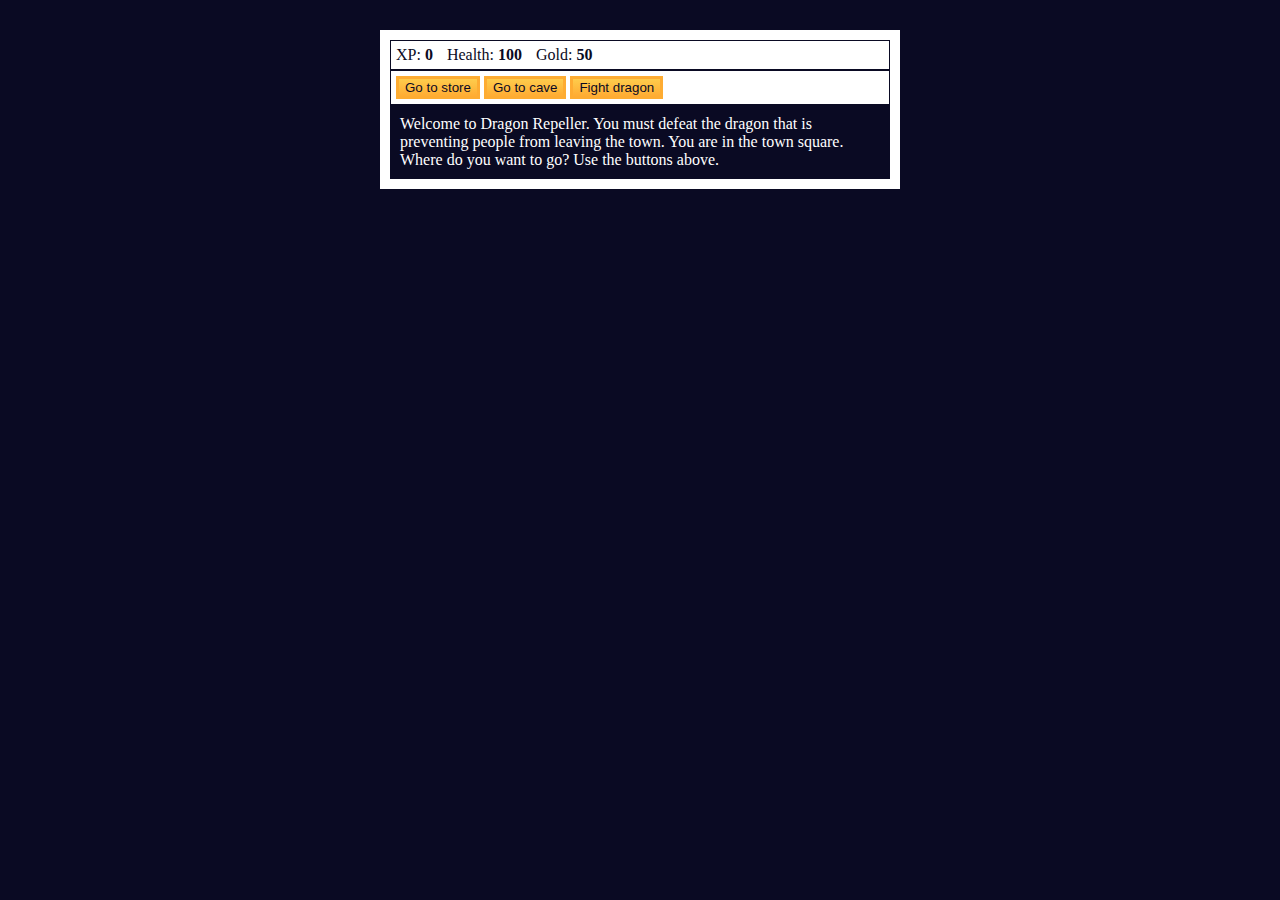
<file: javascript algorithms and data structures/1.3 Learn Javascript by Building a Role Playing Game/index.html>
<!DOCTYPE html>
<html lang="en">
  <head>
    <meta charset="utf-8" />
    <link rel="stylesheet" href="./styles.css" />
    <title>RPG - Dragon Repeller</title>
  </head>
  <body>
    <div id="game">
      <div id="stats">
        <span class="stat"
          >XP: <strong><span id="xpText">0</span></strong></span
        >
        <span class="stat"
          >Health: <strong><span id="healthText">100</span></strong></span
        >
        <span class="stat"
          >Gold: <strong><span id="goldText">50</span></strong></span
        >
      </div>
      <div id="controls">
        <button id="button1">Go to store</button>
        <button id="button2">Go to cave</button>
        <button id="button3">Fight dragon</button>
      </div>
      <div id="monsterStats">
        <span class="stat"
          >Monster Name: <strong><span id="monsterName"></span></strong
        ></span>
        <span class="stat"
          >Health: <strong><span id="monsterHealth"></span></strong
        ></span>
      </div>
      <div id="text">
        Welcome to Dragon Repeller. You must defeat the dragon that is
        preventing people from leaving the town. You are in the town square.
        Where do you want to go? Use the buttons above.
      </div>
    </div>
    <script src="./script.js"></script>
  </body>
</html>
</file>
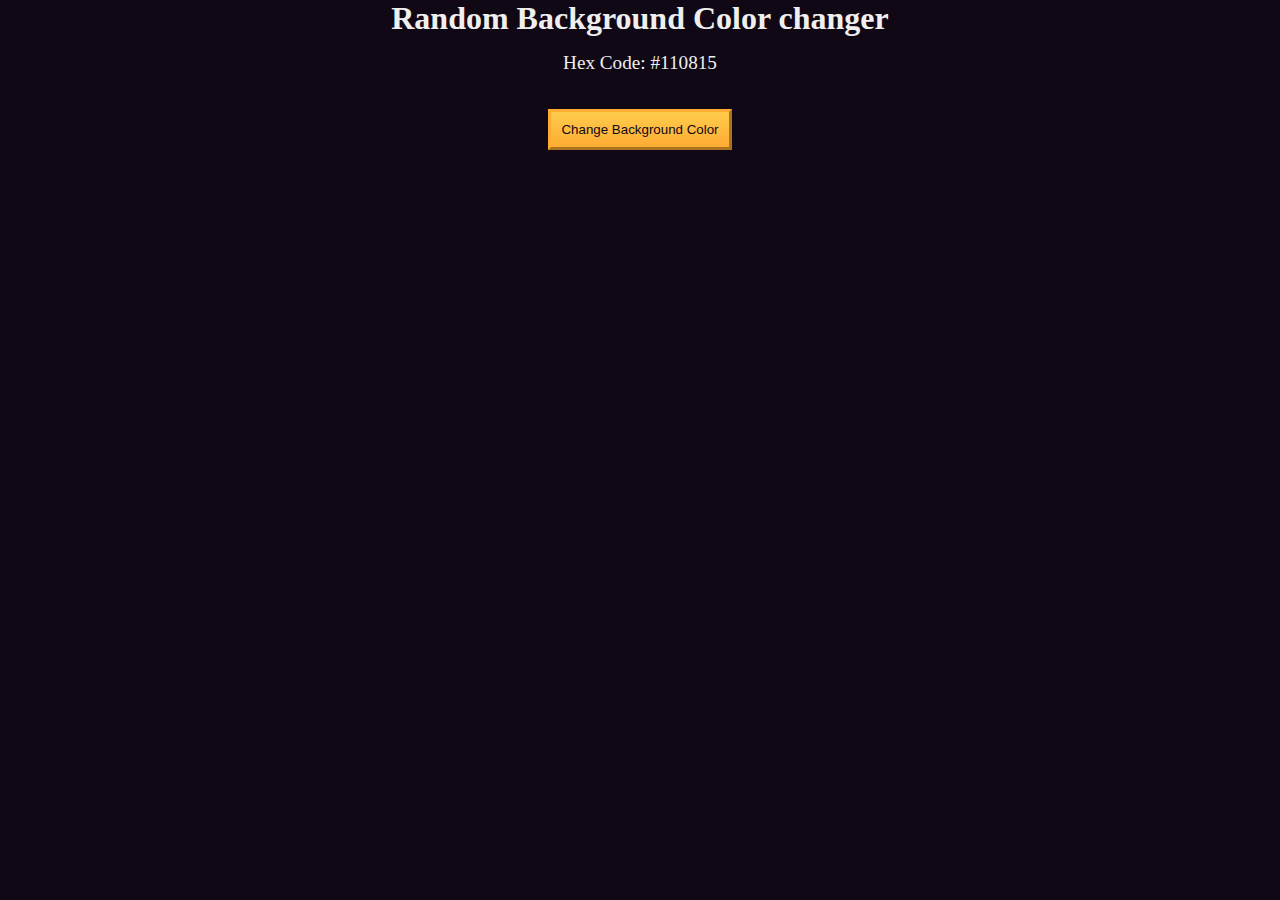
<file: javascript algorithms and data structures/1.4 Learn Basic Debugging by Building a Random Background Color Changer/index.html>
<!DOCTYPE html>
<html lang="en">
  <head>
    <meta charset="UTF-8" />
    <meta name="viewport" content="width=device-width, initial-scale=1.0" />
    <title>Build a random background color changer</title>
    <link rel="stylesheet" href="./styles.css" />
  </head>
  <body>
    <h1>Random Background Color changer</h1>

    <main>
      <section class="bg-information-container">
        <p>Hex Code: <span id="bg-hex-code">#110815</span></p>
      </section>

      <button class="btn" id="btn">Change Background Color</button>
    </main>
    <script src="./script.js"></script>
  </body>
</html>
</file>
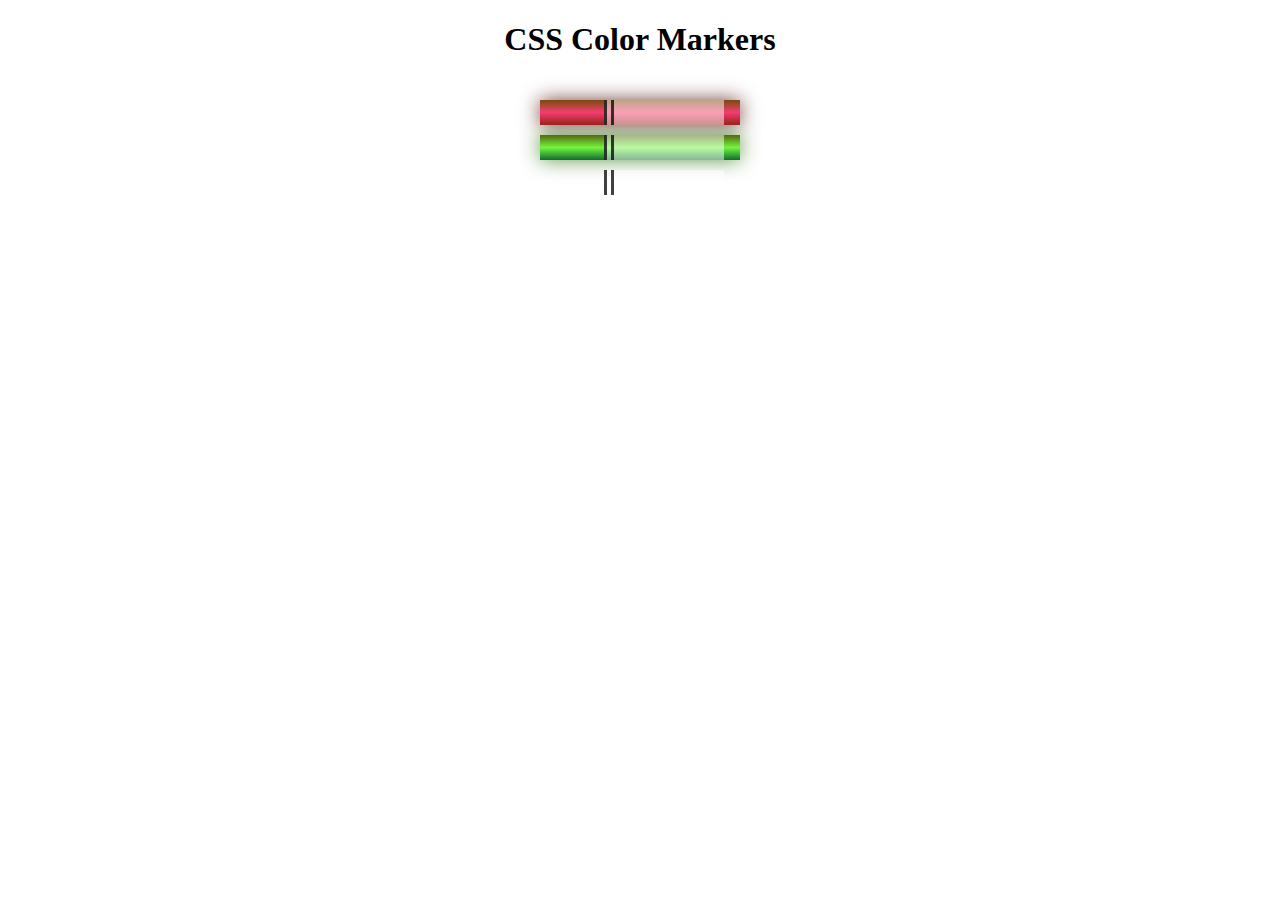
<file: responsive web design/1.3. Learn CSS Colors by Building a Set of Colored Markers/index.html>
<!DOCTYPE html>
<html lang="en">
  <head>
    <meta charset="utf-8">
    <meta name="viewport" content="width=device-width, initial-scale=1.0">
    <title>Colored Markers</title>
    <link rel="stylesheet" href="styles.css">
  </head>
  <body>
    <h1>CSS Color Markers</h1>
    <div class="container">
      <div class="marker red">
        <div class="cap"></div>
        <div class="sleeve"></div>
      </div>
      <div class="marker green">
        <div class="cap"></div>
        <div class="sleeve"></div>
      </div>
      <div class="marker blue">
        <div class="cap"></div>
        <div class="sleeve"></div>
      </div>
    </div>
  </body>
</html>
</file>
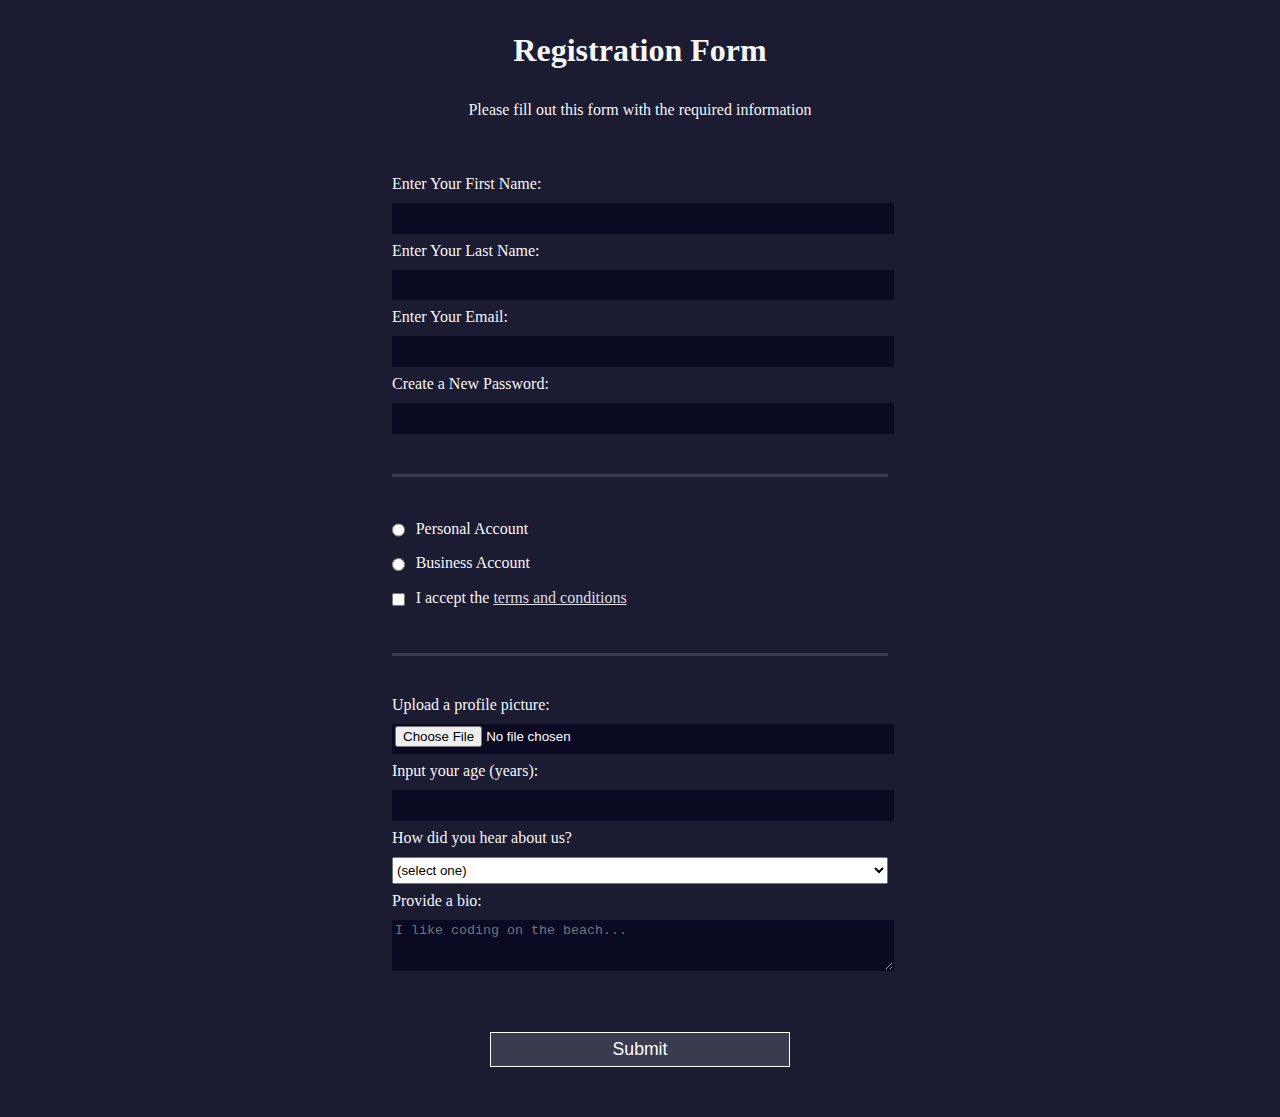
<file: responsive web design/1.4. Learn HTML Forms by Building a Registration Form/index.html>
<!DOCTYPE html>
<html lang="en">
  <head>
    <meta charset="UTF-8">
    <title>Registration Form</title>
    <link rel="stylesheet" href="styles.css" />
  </head>
  <body>
    <h1>Registration Form</h1>
    <p>Please fill out this form with the required information</p>
    <form method="post" action='https://register-demo.freecodecamp.org'>
      <fieldset>
        <label for="first-name">Enter Your First Name: <input id="first-name" name="first-name" type="text" required /></label>
        <label for="last-name">Enter Your Last Name: <input id="last-name" name="last-name" type="text" required /></label>
        <label for="email">Enter Your Email: <input id="email" name="email" type="email" required /></label>
        <label for="new-password">Create a New Password: <input id="new-password" name="new-password" type="password" pattern="[a-z0-5]{8,}" required /></label>
      </fieldset>
      <fieldset>
        <label for="personal-account"><input id="personal-account" type="radio" name="account-type" class="inline" /> Personal Account</label>
        <label for="business-account"><input id="business-account" type="radio" name="account-type" class="inline" /> Business Account</label>
        <label for="terms-and-conditions">
          <input id="terms-and-conditions" type="checkbox" required name="terms-and-conditions" class="inline" /> I accept the <a href="https://www.freecodecamp.org/news/terms-of-service/">terms and conditions</a>
        </label>
      </fieldset>
      <fieldset>
        <label for="profile-picture">Upload a profile picture: <input id="profile-picture" type="file" name="file" /></label>
        <label for="age">Input your age (years): <input id="age" type="number" name="age" min="13" max="120" /></label>
        <label for="referrer">How did you hear about us?
          <select id="referrer" name="referrer">
            <option value="">(select one)</option>
            <option value="1">freeCodeCamp News</option>
            <option value="2">freeCodeCamp YouTube Channel</option>
            <option value="3">freeCodeCamp Forum</option>
            <option value="4">Other</option>
          </select>
        </label>
        <label for="bio">Provide a bio:
          <textarea id="bio" name="bio" rows="3" cols="30" placeholder="I like coding on the beach..."></textarea>
        </label>
      </fieldset>
      <input type="submit" value="Submit" />
    </form>
  </body>
</html>
</file>
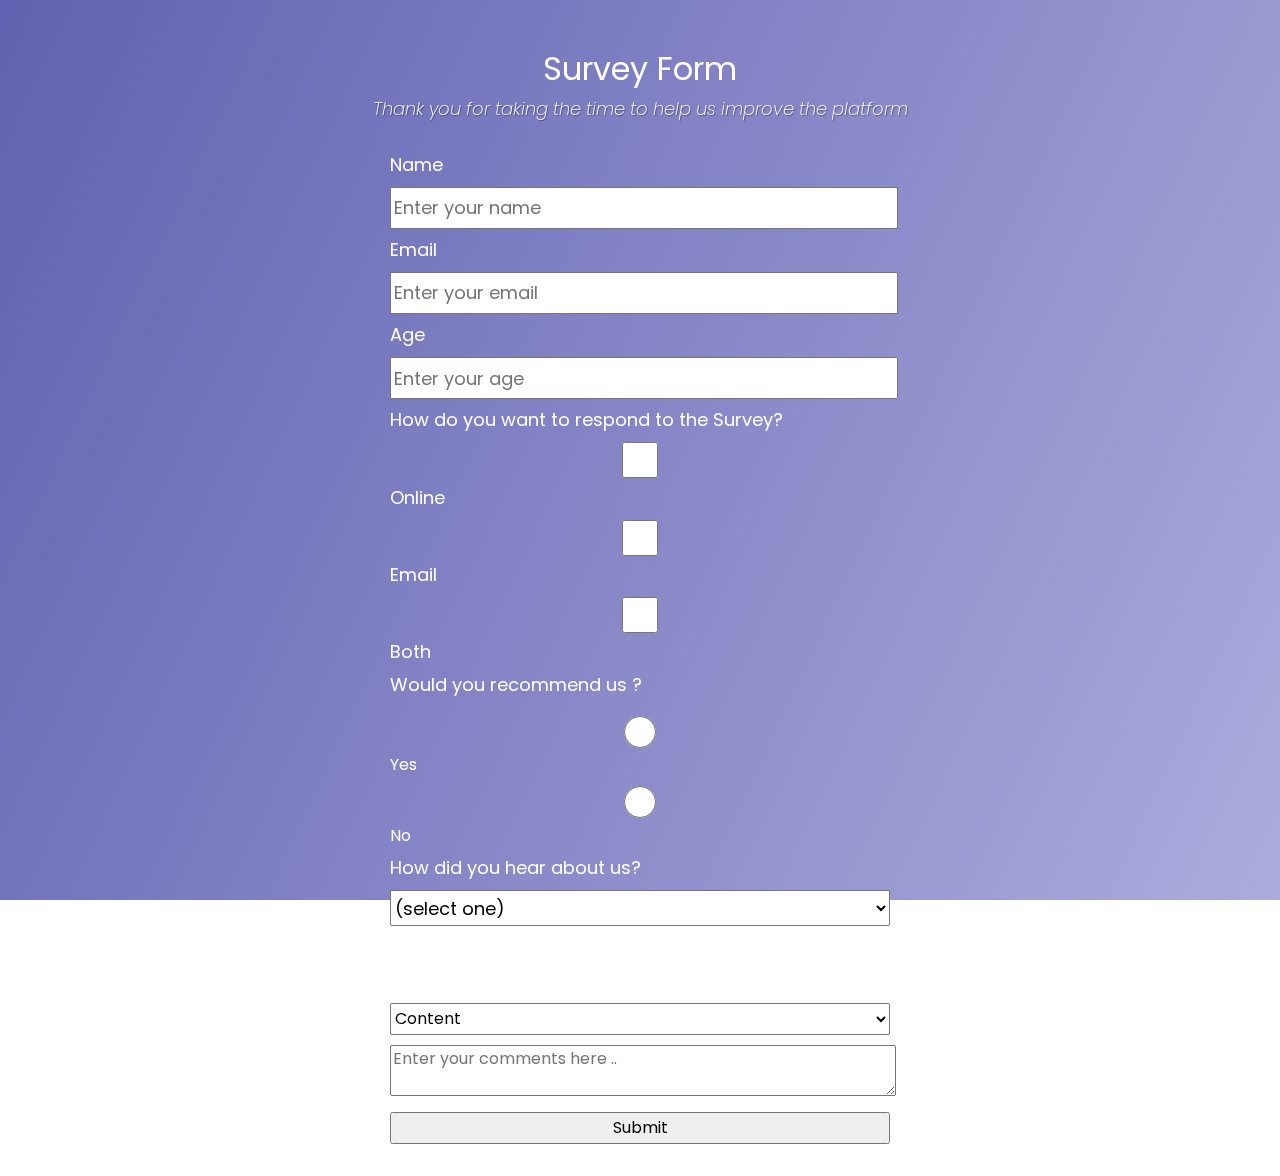
<file: responsive web design/1.5. Survey Form/index.html>
<!DOCTYPE html>
<html>
  <head lang="en">
    <title>Survey Form</title>
    <meta charset="utf-8" />
    <link rel="preconnect" href="https://fonts.googleapis.com">
<link rel="preconnect" href="https://fonts.gstatic.com" crossorigin>
<link href="https://fonts.googleapis.com/css2?family=Poppins:ital,wght@0,400;1,200&display=swap" rel="stylesheet">
    <link rel="stylesheet" href="styles.css" />
  <head>
  <body>
    <div class="container">
    <header class="header">
    <h1 id="title">Survey Form</h1>
    <p id="description">Thank you for taking the time to help us improve the platform</p>
    </header>
    <form id="survey-form" action="#" method="post">
      <div class=form-group">
      <label for="name" id="name-label">Name<input type="text" id="name" name="name" placeholder="Enter your name" required></label>
      </div>
      <div class=form-group">
      <label for="email" id="email-label">Email<input type="email" id="email" name="email" placeholder="Enter your email" required></label>
      </div>
      <div class=form-group">
      <label for="number" id="number-label">Age<input type="number" id="number" name="number" pattern="[0-9]+" min=10 max=100 placeholder="Enter your age" required></label>
      </div>
      <div class=form-group">
      <label for="response">How do you want to respond to the Survey?
      <input type="checkbox" id="response" name="response" value="online">Online</input>
      <input type="checkbox" id="response" name="response" value="email">Email</input>
      <input type="checkbox" id="response" name="response" value="both">Both</input>
      </div>
      <div class=form-group">
      <label>Would you recommend us ?</label>
        <input id="recommend" type="radio" name="recommend" value="yes" /> Yes</label>
        <input id="recommend" type="radio" name="recommend" value="no" /> No</label>
      </div>
      <div class=form-group">
      <label for="referrer">How did you hear about us?
          <select id="dropdown" name="dropdown">
            <option value="">(select one)</option>
            <option value="1">freeCodeCamp News</option>
            <option value="2">freeCodeCamp YouTube Channel</option>
            <option value="3">freeCodeCamp Forum</option>
            <option value="4">Other</option>
          </select>
      </label>
      </div>
      <div class=form-group">
      <label for="feedback">What would you like to see improved? (Check all that apply)</label>
      <select id="feedback" name="feedback">
            <option value="0" disabled>(select one)</option>
            <option value="1">Content</option>
            <option value="2">Authors</option>
            <option value="3">Advertisement</option>
            <option value="4">Social Media Presence</option>
      </select>
      </div>
      <div class=form-group">
      <textarea placeholder="Enter your comments here .."></textarea>
      </div>
      <input id="submit" type="submit"></input>
    </form>
    </div>
  </body>
</html>
</file>
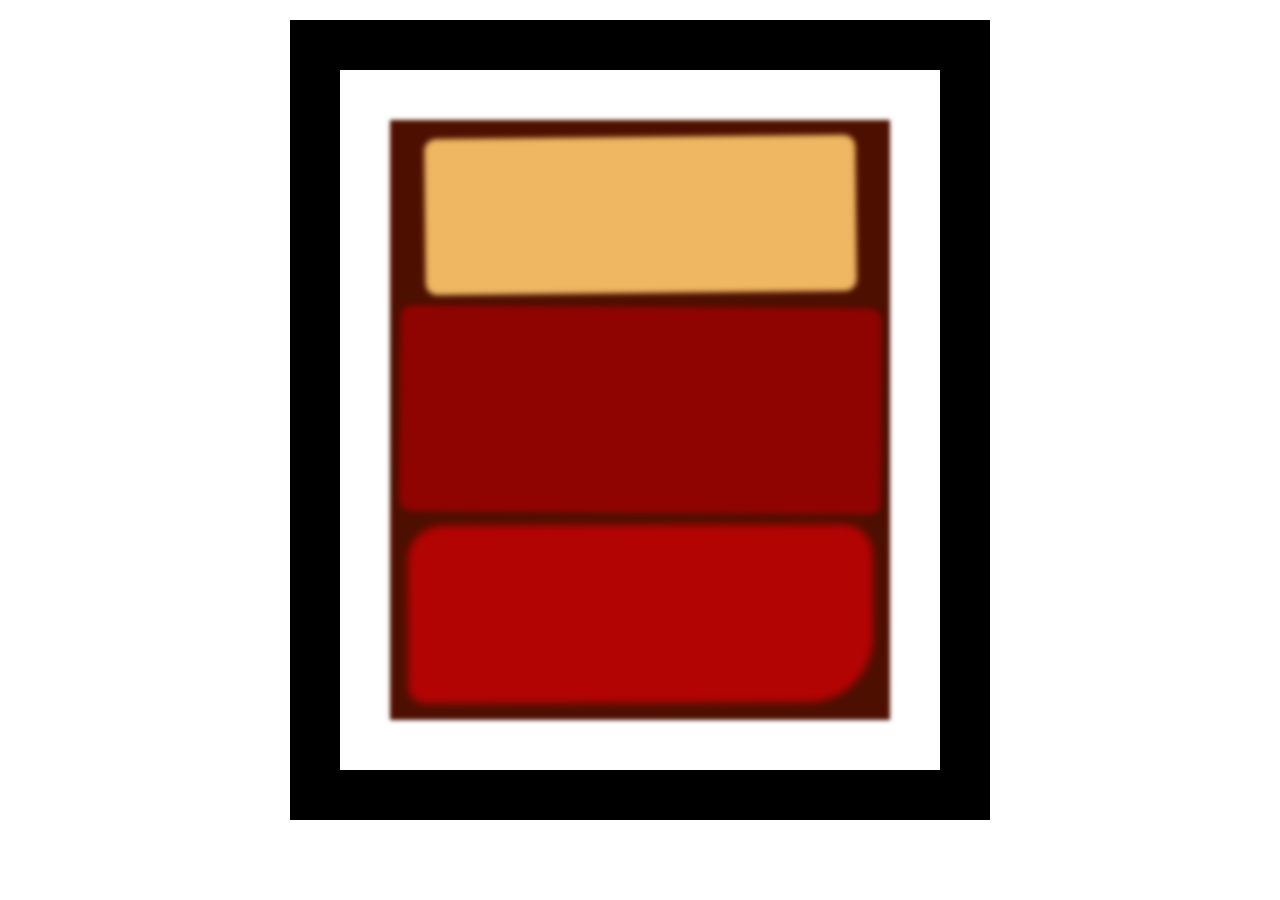
<file: responsive web design/2.1 Learn the CSS Box Model by Building a Rothko Painting/index.html>
<!DOCTYPE html>
<html lang="en">
  <head>
    <meta charset="UTF-8">
    <title>Rothko Painting</title>
    <link href="./styles.css" rel="stylesheet">
  </head>
  <body>
    <div class="frame">
      <div class="canvas">
        <div class="one"></div>
        <div class="two"></div>
        <div class="three"></div>
      </div>
    </div>
  </body>
</html>
</file>
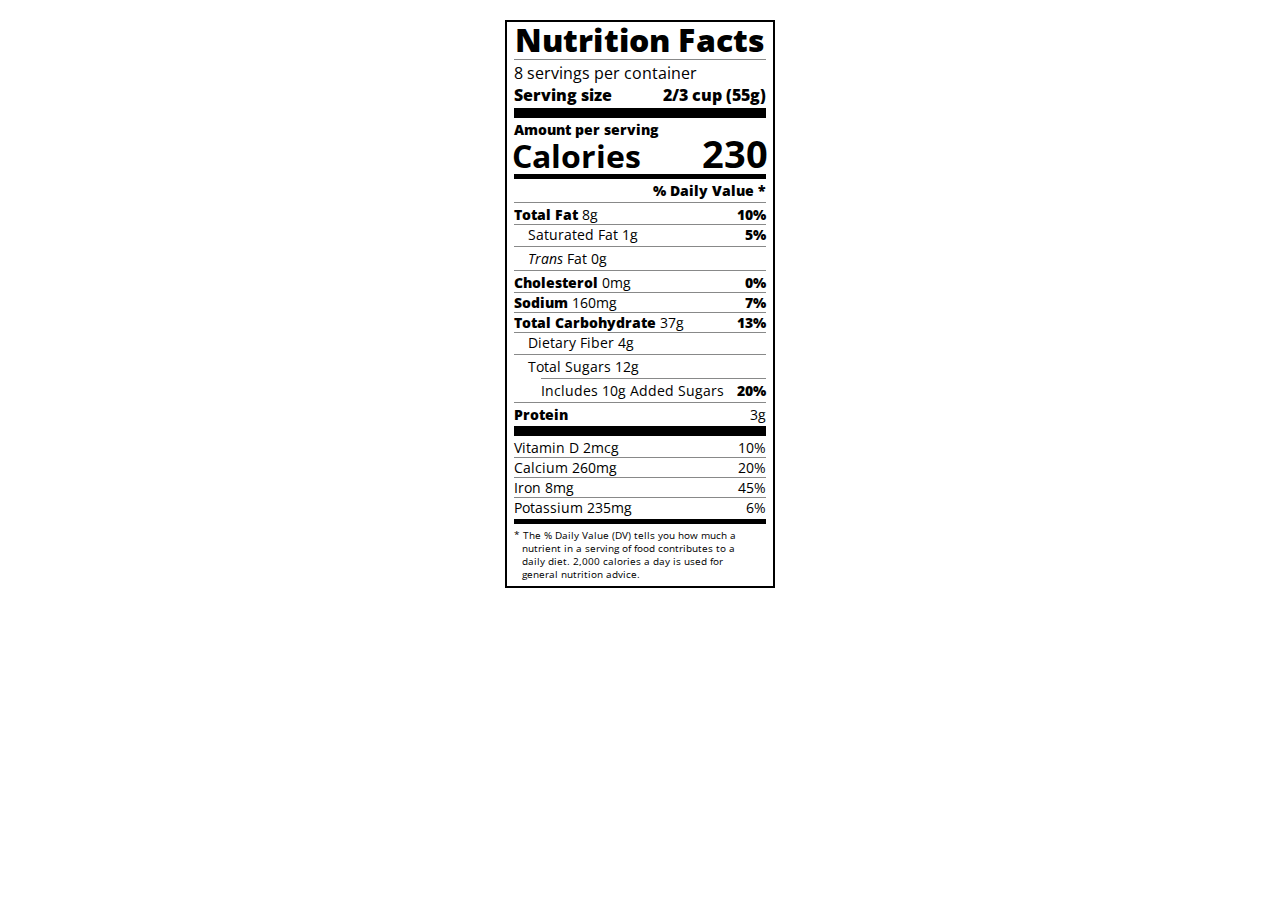
<file: responsive web design/2.3. Learn Typography by Building a Nutritional Label/index.html>
<!DOCTYPE html>
<html lang="en">

<head>
  <meta charset="UTF-8">
  <title>Nutrition Label</title>
  <link href="https://fonts.googleapis.com/css?family=Open+Sans:400,700,800" rel="stylesheet">
  <link href="./styles.css" rel="stylesheet">
</head>

<body>
  <div class="label">
    <header>
      <h1 class="bold">Nutrition Facts</h1>
      <div class="divider"></div>
      <p>8 servings per container</p>
      <p class="bold">Serving size <span>2/3 cup (55g)</span></p>
    </header>
    <div class="divider large"></div>
    <div class="calories-info">
      <div class="left-container">
        <h2 class="bold small-text">Amount per serving</h2>
        <p>Calories</p>
      </div>
      <span>230</span>
    </div>
    <div class="divider medium"></div>
    <div class="daily-value small-text">
      <p class="bold right no-divider">% Daily Value *</p>
      <div class="divider"></div>
      <p><span><span class="bold">Total Fat</span> 8g</span> <span class="bold">10%</span></p>
      <p class="indent no-divider">Saturated Fat 1g <span class="bold">5%</span></p>
      <div class="divider"></div>
      <p class="indent no-divider"><span><i>Trans</i> Fat 0g</span></p>
      <div class="divider"></div>
      <p><span><span class="bold">Cholesterol</span> 0mg</span> <span class="bold">0%</span></p>
      <p><span><span class="bold">Sodium</span> 160mg</span> <span class="bold">7%</span></p>
      <p><span><span class="bold">Total Carbohydrate</span> 37g</span> <span class="bold">13%</span></p>
      <p class="indent no-divider">Dietary Fiber 4g</p>
      <div class="divider"></div>
      <p class="indent no-divider">Total Sugars 12g</p>
      <div class="divider double-indent"></div>
      <p class="double-indent no-divider">Includes 10g Added Sugars <span class="bold">20%</span>
      <div class="divider"></div>
      <p class="no-divider"><span class="bold">Protein</span> 3g</p>
      <div class="divider large"></div>
      <p>Vitamin D 2mcg <span>10%</span></p>
      <p>Calcium 260mg <span>20%</span></p>
      <p>Iron 8mg <span>45%</span></p>
      <p class="no-divider">Potassium 235mg <span>6%</span></p>
    </div>
    <div class="divider medium"></div>
    <p class="note">* The % Daily Value (DV) tells you how much a nutrient in a serving of food contributes to a daily
      diet. 2,000 calories a day is used for general nutrition advice.</p>
  </div>
</body>
</html>
</file>
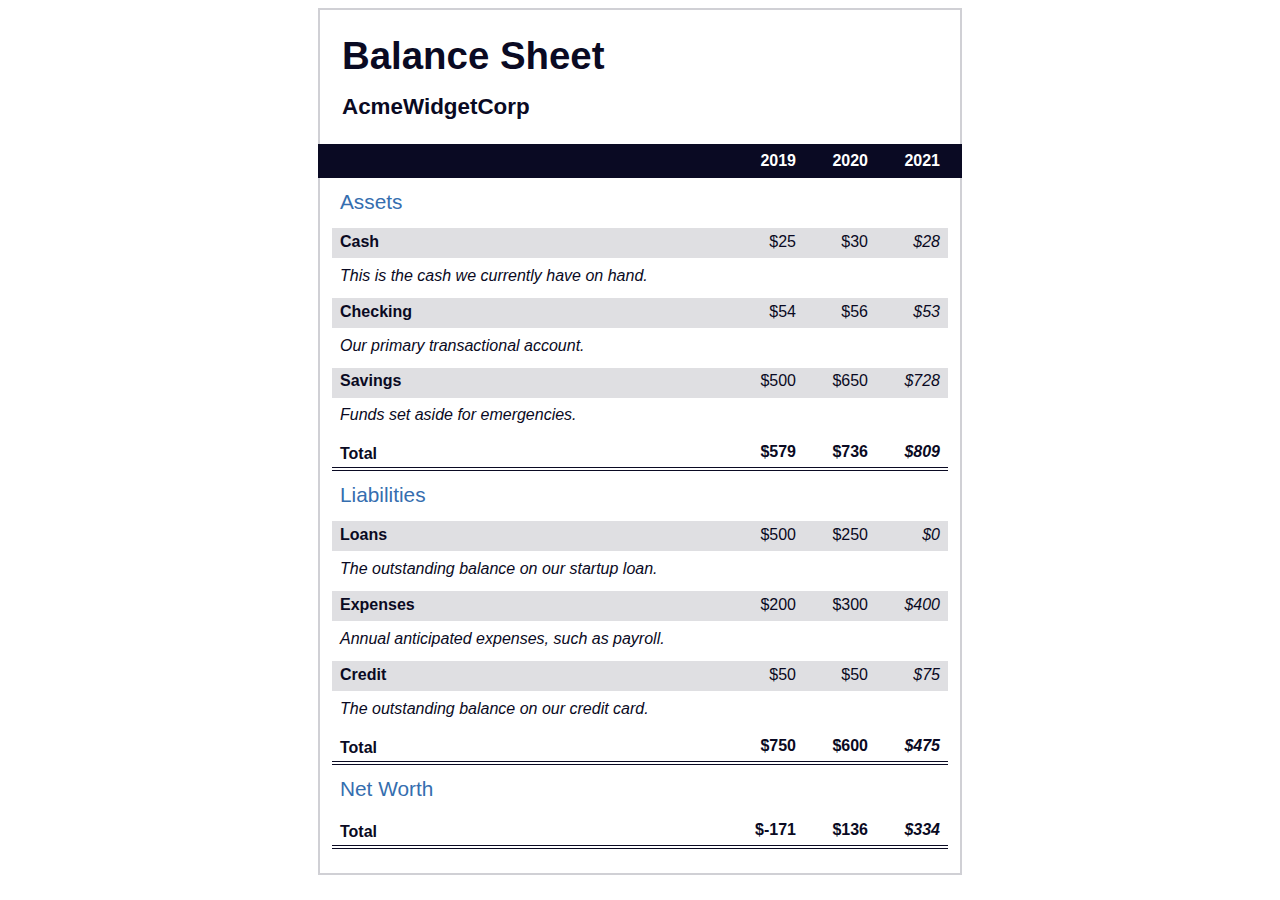
<file: responsive web design/3.1. Learn About CSS Pseudo Selectors by Building a Balance Sheet/index.html>
<!DOCTYPE html>
<html lang="en">
  <head>
    <meta charset="UTF-8">
    <meta name="viewport" content="width=device-width, initial-scale=1.0">
    <title>Balance Sheet</title>
    <link rel="stylesheet" href="./styles.css">
  </head>
  <body>
    <main>
      <section>
        <h1>
          <span class="flex">
            <span>AcmeWidgetCorp</span>
            <span>Balance Sheet</span>
          </span>
        </h1>
        <div id="years" aria-hidden="true">
          <span class="year">2019</span>
          <span class="year">2020</span>
          <span class="year">2021</span>
        </div>
        <div class="table-wrap">
          <table>
            <caption>Assets</caption>
            <thead>
              <tr>
                <td></td>
                <th><span class="sr-only year">2019</span></th>
                <th><span class="sr-only year">2020</span></th>
                <th class="current"><span class="sr-only year">2021</span></th>
              </tr>
            </thead>
            <tbody>
              <tr class="data">
                <th>Cash <span class="description">This is the cash we currently have on hand.</span></th>
                <td>$25</td>
                <td>$30</td>
                <td class="current">$28</td>
              </tr>
              <tr class="data">
                <th>Checking <span class="description">Our primary transactional account.</span></th>
                <td>$54</td>
                <td>$56</td>
                <td class="current">$53</td>
              </tr>
              <tr class="data">
                <th>Savings <span class="description">Funds set aside for emergencies.</span></th>
                <td>$500</td>
                <td>$650</td>
                <td class="current">$728</td>
              </tr>
              <tr class="total">
                <th>Total <span class="sr-only">Assets</span></th>
                <td>$579</td>
                <td>$736</td>
                <td class="current">$809</td>
              </tr>
            </tbody>
          </table>
          <table>
            <caption>Liabilities</caption>
            <thead>
              <tr>
              <td></td>
              <th><span class="sr-only">2019</span></th>
              <th><span class="sr-only">2020</span></th>
              <th><span class="sr-only">2021</span></th>
              </tr>
            </thead>
            <tbody>
              <tr class="data">
                <th>Loans <span class="description">The outstanding balance on our startup loan.</span></th>
                <td>$500</td>
                <td>$250</td>
                <td class="current">$0</td>
              </tr>
              <tr class="data">
                <th>Expenses <span class="description">Annual anticipated expenses, such as payroll.</span></th>
                <td>$200</td>
                <td>$300</td>
                <td class="current">$400</td>
              </tr>
              <tr class="data">
                <th>Credit <span class="description">The outstanding balance on our credit card.</span></th>
                <td>$50</td>
                <td>$50</td>
                <td class="current">$75</td>
              </tr>
              <tr class="total">
                <th>Total <span class="sr-only">Liabilities</span></th>
                <td>$750</td>
                <td>$600</td>
                <td class="current">$475</td>
              </tr>
            </tbody>
          </table>
          <table>
            <caption>Net Worth</caption>
            <thead>
              <tr>
              <td></td>
              <th><span class="sr-only">2019</span></th>
              <th><span class="sr-only">2020</span></th>
              <th><span class="sr-only">2021</span></th>
              </tr>
            </thead>
            <tbody>
              <tr class="total">
                <th>Total <span class="sr-only">Net Worth</span></th>
                <td>$-171</td>
                <td>$136</td>
                <td class="current">$334</td>
              </tr>
            </tbody>
          </table>
        </div>
      </section>
    </main>
  </body>
</html>
</file>
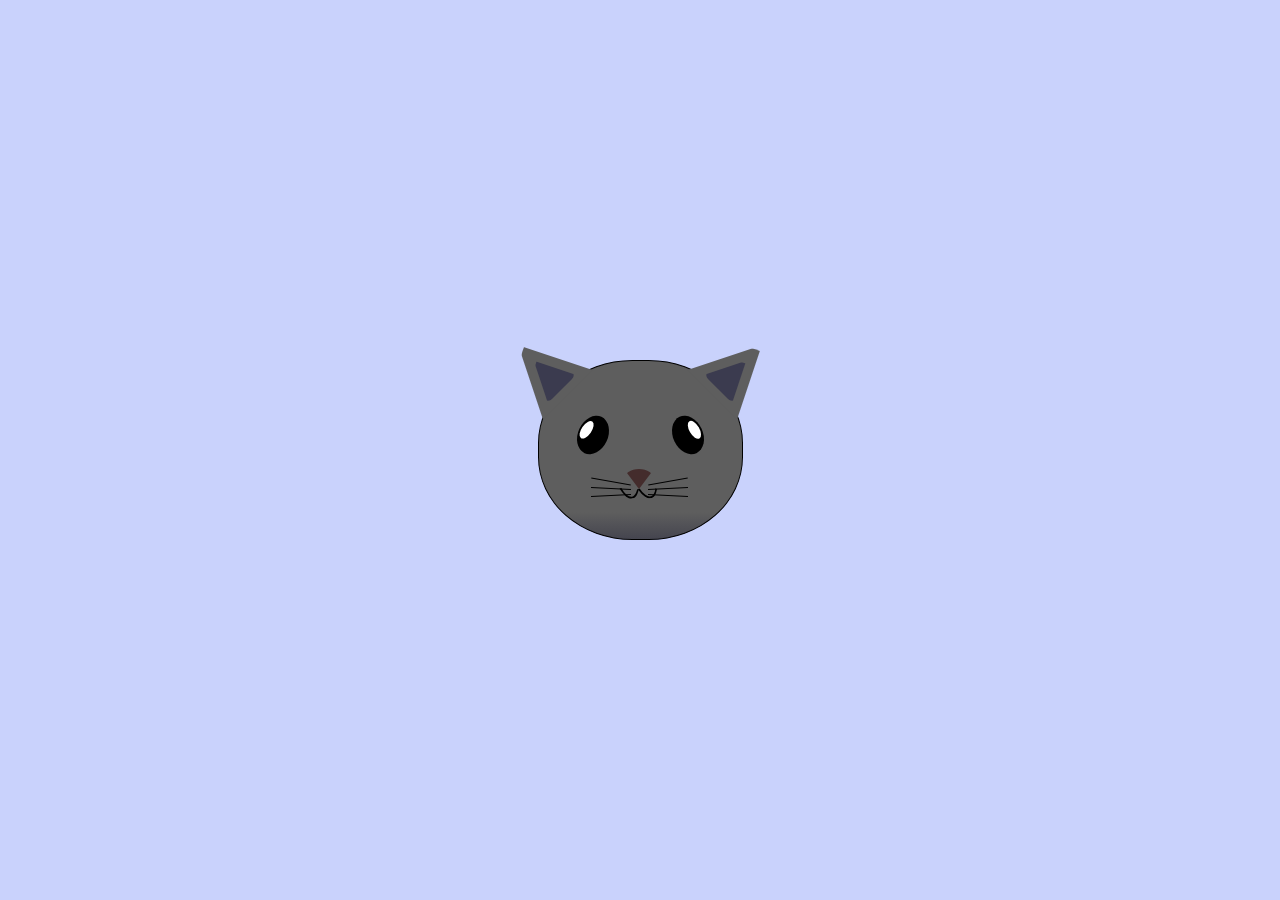
<file: responsive web design/3.1.1.Learn Intermediate CSS by Building a Cat Painting/index.html>
<!DOCTYPE html>
<html lang="en">
<head>
    <meta charset="UTF-8">
    <title>fCC Cat Painting</title>
    <link rel="stylesheet" href="./styles.css">
</head>
<body>
    <main>
      <div class="cat-head">
        <div class="cat-ears">
          <div class="cat-left-ear">
            <div class="cat-left-inner-ear"></div>
          </div>
          <div class="cat-right-ear">
            <div class="cat-right-inner-ear"></div>
          </div>
        </div>

        <div class="cat-eyes">
          <div class="cat-left-eye">
            <div class="cat-left-inner-eye"></div>
          </div>
          <div class="cat-right-eye">
            <div class="cat-right-inner-eye"></div>
          </div>
        </div>
        
        <div class="cat-nose"></div>

        <div class="cat-mouth">
          <div class="cat-mouth-line-left"></div>
          <div class="cat-mouth-line-right"></div>
        </div>

        <div class="cat-whiskers">
          <div class="cat-whiskers-left">
            <div class="cat-whisker-left-top"></div>
            <div class="cat-whisker-left-middle"></div>
            <div class="cat-whisker-left-bottom"></div>
          </div>
          <div class="cat-whiskers-right">
            <div class="cat-whisker-right-top"></div>
            <div class="cat-whisker-right-middle"></div>
            <div class="cat-whisker-right-bottom"></div>
          </div>
        </div>

      </div>
    </main>
</body>
</html>
</file>
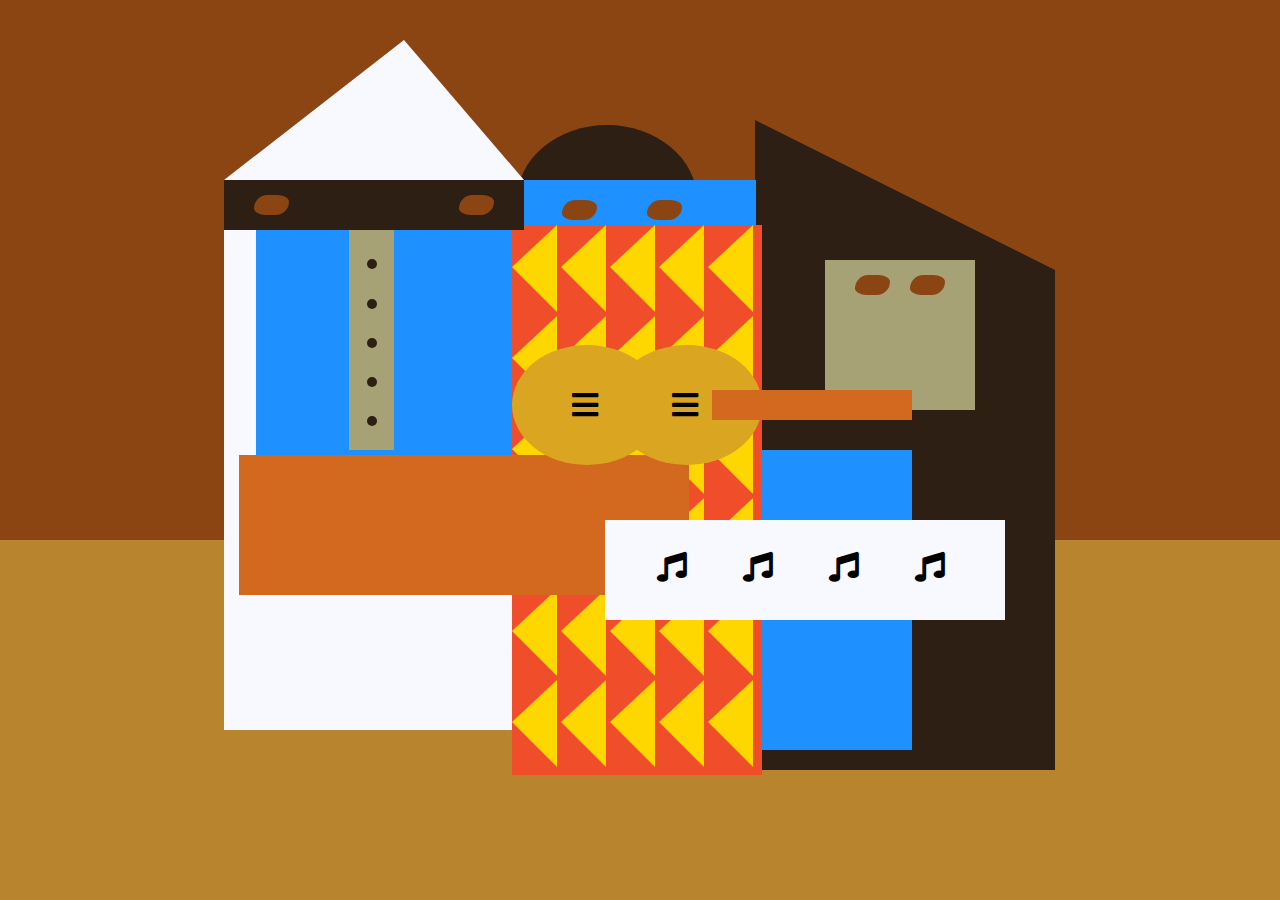
<file: responsive web design/3.2. Learn Intermediate CSS by Building a Picasso Panting/index.html>
<!DOCTYPE html>
<html lang="en">
  <head>
    <meta charset="utf-8">
    <title>Picasso Painting</title>
    <link rel="stylesheet" href="./styles.css" />
    <link rel="stylesheet" href="https://use.fontawesome.com/releases/v5.8.2/css/all.css">
  </head>
  <body>
    <div id="back-wall"></div>
    <div class="characters">
      <div id="offwhite-character">
        <div id="white-hat"></div>
        <div id="black-mask">
          <div class="eyes left"></div>
          <div class="eyes right"></div>
        </div>
        <div id="gray-instrument">
          <div class="black-dot"></div>
          <div class="black-dot"></div>
          <div class="black-dot"></div>
          <div class="black-dot"></div>
          <div class="black-dot"></div>
        </div>
        <div id="tan-table"></div>
      </div>
      <div id="black-character">
        <div id="black-hat"></div>
        <div id="gray-mask">
          <div class="eyes left"></div>
          <div class="eyes right"></div>
        </div>
        <div id="white-paper">
          <i class="fas fa-music"></i>
          <i class="fas fa-music"></i>
          <i class="fas fa-music"></i>
          <i class="fas fa-music"></i>
        </div>
      </div>
      <div class="blue" id="blue-left"></div>
      <div class="blue" id="blue-right"></div>
      <div id="orange-character">
        <div id="black-round-hat"></div>
        <div id="eyes-div">
          <div class="eyes left"></div>
          <div class="eyes right"></div>
        </div>
        <div id="triangles">
          <div class="triangle"></div>
          <div class="triangle"></div>
          <div class="triangle"></div>
          <div class="triangle"></div>
          <div class="triangle"></div>
          <div class="triangle"></div>
          <div class="triangle"></div>
          <div class="triangle"></div>
          <div class="triangle"></div>
          <div class="triangle"></div>
          <div class="triangle"></div>
          <div class="triangle"></div>
          <div class="triangle"></div>
          <div class="triangle"></div>
          <div class="triangle"></div>
          <div class="triangle"></div>
          <div class="triangle"></div>
          <div class="triangle"></div>
          <div class="triangle"></div>
          <div class="triangle"></div>
          <div class="triangle"></div>
          <div class="triangle"></div>
          <div class="triangle"></div>
          <div class="triangle"></div>
          <div class="triangle"></div>
          <div class="triangle"></div>
          <div class="triangle"></div>
          <div class="triangle"></div>
          <div class="triangle"></div>
          <div class="triangle"></div>
        </div>
        <div id="guitar">
          <div class="guitar" id="guitar-left">
            <i class="fas fa-bars"></i>
          </div>
          <div class="guitar" id="guitar-right">
            <i class="fas fa-bars"></i>
          </div>
          <div id="guitar-neck"></div>
        </div>
      </div>
    </div>
  </body>
</html>
</file>
<file: javascript algorithms and data structures/1.3 Learn Javascript by Building a Role Playing Game/styles.css>
body {
  background-color: #0a0a23;
}

#text {
  background-color: #0a0a23;
  color: #ffffff;
  padding: 10px;
}

#game {
  max-width: 500px;
  max-height: 400px;
  background-color: #ffffff;
  color: #ffffff;
  margin: 30px auto 0px;
  padding: 10px;
}

#controls,
#stats {
  border: 1px solid #0a0a23;
  padding: 5px;
  color: #0a0a23;
}

#monsterStats {
  display: none;
  border: 1px solid #0a0a23;
  padding: 5px;
  color: #ffffff;
  background-color: #c70d0d;
}

.stat {
  padding-right: 10px;
}

button {
  cursor: pointer;
  color: #0a0a23;
  background-color: #feac32;
  background-image: linear-gradient(#fecc4c, #ffac33);
  border: 3px solid #feac32;
}
</file>
<file: javascript algorithms and data structures/1.4 Learn Basic Debugging by Building a Random Background Color Changer/styles.css>
*,
*::before,
*::after {
  margin: 0;
  padding: 0;
  box-sizing: border-box;
}

:root {
  --yellow: #f1be32;
  --golden-yellow: #feac32;
  --dark-purple: #110815;
  --light-grey: #efefef;
}

body {
  background-color: var(--dark-purple);
  color: var(--light-grey);
  text-align: center;
}

.bg-information-container {
  margin: 15px 0 25px;
  font-size: 1.2rem;
}

.btn {
  cursor: pointer;
  padding: 10px;
  margin: 10px;
  color: var(--dark-purple);
  background-color: var(--golden-yellow);
  background-image: linear-gradient(#fecc4c, #ffac33);
  border-color: var(--golden-yellow);
  border-width: 3px;
}

.btn:hover {
  background-image: linear-gradient(#ffcc4c, #f89808);
}
</file>
<file: responsive web design/1.3. Learn CSS Colors by Building a Set of Colored Markers/styles.css>
h1 {
    text-align: center;
  }
  
  .container {
    background-color: rgb(255, 255, 255);
    padding: 10px 0;
  }
  
  .marker {
    width: 200px;
    height: 25px;
    margin: 10px auto;
  }
  
  .cap {
    width: 60px;
    height: 25px;
  }
  
  .sleeve {
    width: 110px;
    height: 25px;
    background-color: rgba(255, 255, 255, 0.5);
    border-left: 10px double rgba(0, 0, 0, 0.75);
  }
  
  .cap, .sleeve {
    display: inline-block;
  }
  
  .red {
    background: linear-gradient(rgb(122, 74, 14), rgb(245, 62, 113), rgb(162, 27, 27));
    box-shadow: 0 0 20px 0 rgba(83, 14, 14, 0.8);
  }
  
  .green {
    background: linear-gradient(#55680D, #71F53E, #116C31);
    box-shadow: 0 0 20px 0 #3B7E20CC;
  }
</file>
<file: responsive web design/1.4. Learn HTML Forms by Building a Registration Form/styles.css>
body {
    width: 100%;
    height: 100vh;
    margin: 0;
    background-color: #1b1b32;
    color: #f5f6f7;
    font-family: Tahoma;
    font-size: 16px;
  }
  
  h1, p {
    margin: 1em auto;
    text-align: center;
  }
  
  form {
    width: 60vw;
    max-width: 500px;
    min-width: 300px;
    margin: 0 auto;
    padding-bottom: 2em;
  }
  
  fieldset {
    border: none;
    padding: 2rem 0;
    border-bottom: 3px solid #3b3b4f;
  }
  
  fieldset:last-of-type {
    border-bottom: none;
  }
  
  label {
    display: block;
    margin: 0.5rem 0;
  }
  
  input,
  textarea,
  select {
    margin: 10px 0 0 0;
    width: 100%;
    min-height: 2em;
  }
  
  input, textarea {
    background-color: #0a0a23;
    border: 1px solid #0a0a23;
    color: #ffffff;
  }
  
  .inline {
    width: unset;
    margin: 0 0.5em 0 0;
    vertical-align: middle;
  }
  
  input[type="submit"] {
    display: block;
    width: 60%;
    margin: 1em auto;
    height: 2em;
    font-size: 1.1rem;
    background-color: #3b3b4f;
    border-color: white;
    min-width: 300px;
  }
  
  input[type="file"] {
    padding: 1px 2px;
  }

  a {
    color: #dfdfe2;
  }
</file>
<file: responsive web design/1.5. Survey Form/styles.css>
body {
    font-family: 'Poppins', sans-serif;
    font-size: 1rem;
    font-weight: 400;
    line-height: 1.4;
    color: white;
    margin: 0;
  }
  
  body::before {
    content: '';
    position: fixed;
    top: 0;
    left: 0;
    height: 100%;
    width: 100%;
    z-index: -1;
    background: var(--color-darkblue);
    background-image: linear-gradient(
        115deg,
        rgba(58, 58, 158, 0.8),
        rgba(136, 136, 206, 0.7)
      ),
      url(https://cdn.freecodecamp.org/testable-projects-fcc/images/survey-form-background.jpeg);
    background-size: cover;
    background-repeat: no-repeat;
    background-position: center;
  }
  
  h1 {
    font-weight: 400;
    line-height: 1.2;
  }
  
  p {
    font-size: 1.125rem;
  }
  
  h1,p {
    margin-top: 0;
    margin-bottom: 0.5rem;
    text-align: center;
  }
  
  label {
    display: flex;
    align-items: center;
    font-size: 1.125rem;
    margin-bottom: 0.5rem;
  }
  
  input,
  button,
  select,
  textarea {
    margin: 0;
    font-family: inherit;
    font-size: inherit;
    line-height: inherit;
  }
  
  button {
    border: none;
  }
  
  .container {
    width: 100%;
    margin: 3.125rem auto 0 auto;
  }
  
  .header {
    padding: 0 0.625rem;
    margin-bottom: 1.875rem;
  }
  
  #description {
    font-style: italic;
    font-weight: 200;
    text-shadow: 1px 1px 1px rgba(0, 0, 0, 0.4);
  }
  
  form {
    width: 60vw;
    max-width: 500px;
    min-width: 300px;
    margin: 0 auto;
    padding-bottom: 2em;
  }
  
  label {
    display: block;
    margin: 0.5rem 0;
  }
  
  input,
  textarea,
  select {
    margin: 10px 0 0 0;
    width: 100%;
    min-height: 2em;
  }
</file>
<file: responsive web design/2.1 Learn the CSS Box Model by Building a Rothko Painting/styles.css>
.canvas {
    width: 500px;
    height: 600px;
    background-color: #4d0f00;
    overflow: hidden;
    filter: blur(2px);
  }
  
  .frame {
    border: 50px solid black;
    width: 500px;
    padding: 50px;
    margin: 20px auto;
  }
  
  .one {
    width: 425px;
    height: 150px;
    background-color: #efb762;
    margin: 20px auto;
    box-shadow: 0 0 3px 3px #efb762;
    border-radius: 9px;
    transform: rotate(-0.6deg);
  }
  
  .two {
    width: 475px;
    height: 200px;
    background-color: #8f0401;
    margin: 0 auto 20px;
    box-shadow: 0 0 3px 3px #8f0401;
    border-radius: 8px 10px;
    transform: rotate(0.4deg);
  }
  
  .one, .two {
    filter: blur(1px);
  }
  
  .three {
    width: 91%;
    height: 28%;
    background-color: #b20403;
    margin: auto;
    filter: blur(2px);
    box-shadow: 0 0 5px 5px #b20403;
    border-radius: 30px 25px 60px 12px;
    transform: rotate(-0.2deg);
  }
</file>
<file: responsive web design/2.3. Learn Typography by Building a Nutritional Label/styles.css>
* {
    box-sizing: border-box;
  }
  
  html {
    font-size: 16px;
  }
  
  body {
    font-family: 'Open Sans', sans-serif;
  }
  
  .label {
    border: 2px solid black;
    width: 270px;
    margin: 20px auto;
    padding: 0 7px;
  }
  
  header h1 {
    text-align: center;
    margin: -4px 0;
    letter-spacing: 0.15px
  }
  
  p {
    margin: 0;
    display: flex;
    justify-content: space-between;
  }
  
  .divider {
    border-bottom: 1px solid #888989;
    margin: 2px 0;
  }
  
  .bold {
    font-weight: 800;
  }
  
  .large {
    height: 10px;
  }
  
  .large, .medium {
    background-color: black;
    border: 0;
  }
  
  .medium {
    height: 5px;
  }
  
  .small-text {
    font-size: 0.85rem;
  }
  
  
  .calories-info {
    display: flex;
    justify-content: space-between;
    align-items: flex-end;
  }
  
  .calories-info h2 {
    margin: 0;
  }
  
  .left-container p {
    margin: -5px -2px;
    font-size: 2em;
    font-weight: 700;
  }
  
  .calories-info span {
    margin: -7px -2px;
    font-size: 2.4em;
    font-weight: 700;
  }
  
  .right {
    justify-content: flex-end;
  }
  
  .indent {
    margin-left: 1em;
  }
  
  .double-indent {
    margin-left: 2em;
  }
  
  .daily-value p:not(.no-divider) {
    border-bottom: 1px solid #888989;
  }

  .note {
    font-size: 0.6rem;
    margin: 5px 0;
    padding: 0 8px;
    text-indent: -8px;
  }
</file>
<file: responsive web design/3.1. Learn About CSS Pseudo Selectors by Building a Balance Sheet/styles.css>
span[class~="sr-only"] {
    border: 0 !important;
    clip: rect(1px, 1px, 1px, 1px) !important;
    clip-path: inset(50%) !important;
    height: 1px !important;
    width: 1px !important;
    position: absolute !important;
    overflow: hidden !important;
    white-space: nowrap !important;
    padding: 0 !important;
    margin: -1px !important;
  }
  
  html {
    box-sizing: border-box;
  }
  
  body {
    font-family: sans-serif;
    color: #0a0a23;
  }
  
  h1 {
    max-width: 37.25rem;
    margin: 0 auto;
    padding: 1.5rem 1.25rem;
  }
  
  h1 .flex {
    display: flex;
    flex-direction: column-reverse;
    gap: 1rem;
  }
  
  h1 .flex span:first-of-type {
    font-size: 0.7em;
  }
  
  h1 .flex span:last-of-type {
    font-size: 1.2em;
  }
  
  section {
    max-width: 40rem;
    margin: 0 auto;
    border: 2px solid #d0d0d5;
  }
  
  #years {
    display: flex;
    justify-content: flex-end;
    position: sticky;
    z-index: 999;
    top: 0;
    background: #0a0a23;
    color: #fff;
    padding: 0.5rem calc(1.25rem + 2px) 0.5rem 0;
    margin: 0 -2px;
  }
  
  #years span[class] {
    font-weight: bold;
    width: 4.5rem;
    text-align: right;
  }
  
  .table-wrap {
    padding: 0 0.75rem 1.5rem 0.75rem;
  }
  
  table {
    border-collapse: collapse;
    border: 0;
    width: 100%;
    position: relative;
    margin-top: 3rem;
  }
  
  table caption {
    color: #356eaf;
    font-size: 1.3em;
    font-weight: normal;
    position: absolute;
    top: -2.25rem;
    left: 0.5rem;
  }
  
  tbody td {
    width: 100vw;
    min-width: 4rem;
    max-width: 4rem;
  }
  
  tbody th {
    width: calc(100% - 12rem);
  }
  
  tr[class="total"] {
    border-bottom: 4px double #0a0a23;
    font-weight: bold;
  }
  
  tr[class="total"] th {
    text-align: left;
    padding: 0.5rem 0 0.25rem 0.5rem;
  }
  
  tr.total td {
    text-align: right;
    padding: 0 0.25rem;
  }
  
  tr.total td:nth-of-type(3) {
    padding-right: 0.5rem;
  }
  
  tr.total:hover {
    background-color: #99c9ff;
  }
  
  td.current {
    font-style: italic;
  }
  
  tr.data {
    background-image: linear-gradient(to bottom, #dfdfe2 1.845rem, white 1.845rem);
  }
  
  tr.data th {
    text-align: left;
    padding-top: 0.3rem;
    padding-left: 0.5rem;
  }
  
  tr.data th .description {
    display: block;
    font-weight: normal;
    font-style: italic;
    padding: 1rem 0 0.75rem;
    margin-right: -13.5rem;
  }
  
  tr.data td {
    vertical-align: top;
    padding: 0.3rem 0.25rem 0;
    text-align: right;
  }
  
  tr.data td:last-of-type {
    padding-right: 0.5rem;
  }
</file>
<file: responsive web design/3.1.1.Learn Intermediate CSS by Building a Cat Painting/styles.css>
* {
  box-sizing: border-box;
}

body {
  background-color: #c9d2fc;
}

.cat-head {
  position: absolute;
  right: 0;
  left: 0;
  top: 0;
  bottom: 0;
  margin: auto;
  background: linear-gradient(#5e5e5e 85%, #45454f 100%);
  width: 205px;
  height: 180px;
  border: 1px solid #000;
  border-radius: 46%;
}

.cat-left-ear {
  position: absolute;
  top: -26px;
  left: -31px;
  z-index: 1;
  border-top-left-radius: 90px;
  border-top-right-radius: 10px;
  transform: rotate(-45deg);
  border-left: 35px solid transparent;
  border-right: 35px solid transparent;
  border-bottom: 70px solid #5e5e5e;
}

.cat-right-ear {
  position: absolute;
  top: -26px;
  left: 163px;
  z-index: 1;
  transform: rotate(45deg);
  border-top-left-radius: 90px;
  border-top-right-radius: 10px;
  border-left: 35px solid transparent;
  border-right: 35px solid transparent;
  border-bottom: 70px solid #5e5e5e;
}

.cat-left-inner-ear {
  position: absolute;
  top: 22px;
  left: -20px;
  border-top-left-radius: 90px;
  border-top-right-radius: 10px;
  border-bottom-right-radius: 40%;
  border-bottom-left-radius: 40%;
  border-left: 20px solid transparent;
  border-right: 20px solid transparent;
  border-bottom: 40px solid #3b3b4f;
}

.cat-right-inner-ear {
  position: absolute;
  top: 22px;
  left: -20px;
  border-top-left-radius: 90px;
  border-top-right-radius: 10px;
  border-bottom-right-radius: 40%;
  border-bottom-left-radius: 40%;
  border-left: 20px solid transparent;
  border-right: 20px solid transparent;
  border-bottom: 40px solid #3b3b4f;
}

.cat-left-eye {
  position: absolute;
  top: 54px;
  left: 39px;
  border-radius: 60%;
  transform: rotate(25deg);
  width: 30px;
  height: 40px;
  background-color: #000;
}

.cat-right-eye {
  position: absolute;
  top: 54px;
  left: 134px;
  border-radius: 60%;
  transform: rotate(-25deg);
  width: 30px;
  height: 40px;
  background-color: #000;
}

.cat-left-inner-eye {
  position: absolute;
  top: 8px;
  left: 2px;
  width: 10px;
  height: 20px;
  transform: rotate(10deg);
  background-color: #fff;
  border-radius: 60%;
}

.cat-right-inner-eye {
  position: absolute;
  top: 8px;
  left: 18px;
  transform: rotate(-5deg);
  width: 10px;
  height: 20px;
  background-color: #fff;
  border-radius: 60%;
}

.cat-nose {
  position: absolute;
  top: 108px;
  left: 85px;
  border-top-left-radius: 50%;
  border-bottom-right-radius: 50%;
  border-bottom-left-radius: 50%;
  transform: rotate(180deg);
  border-left: 15px solid transparent;
  border-right: 15px solid transparent;
  border-bottom: 20px solid #442c2c;
}

.cat-mouth div {
  width: 30px;
  height: 50px;
  border: 2px solid #000;
  border-radius: 190%/190px 150px 0 0;
  border-color: black transparent transparent transparent;
}

.cat-mouth-line-left {
  position: absolute;
  top: 88px;
  left: 74px;
  transform: rotate(170deg);
}

.cat-mouth-line-right {
  position: absolute;
  top: 88px;
  left: 91px;
  transform: rotate(165deg);
}

.cat-whiskers-left div {
  width: 40px;
  height: 1px;
  background-color: #000;
}

.cat-whiskers-right div {
  width: 40px;
  height: 1px;
  background-color: #000;
}

.cat-whisker-left-top {
  position: absolute;
  top: 120px;
  left: 52px;
  transform: rotate(10deg);
}

.cat-whisker-left-middle {
  position: absolute;
  top: 127px;
  left: 52px;
  transform: rotate(3deg);
}

.cat-whisker-left-bottom {
  position: absolute;
  top: 134px;
  left: 52px;
  transform: rotate(-3deg);
}

.cat-whisker-right-top {
  position: absolute;
  top: 120px;
  left: 109px;
  transform: rotate(-10deg);
}

.cat-whisker-right-middle {
  position: absolute;
  top: 127px;
  left: 109px;
  transform: rotate(-3deg);
}

.cat-whisker-right-bottom {
  position: absolute;
  top: 134px;
  left: 109px;
  transform: rotate(3deg);  
}
</file>
<file: responsive web design/3.2. Learn Intermediate CSS by Building a Picasso Panting/styles.css>
body {
    background-color: rgb(184, 132, 46);
  }
  
  #back-wall {
    background-color: #8B4513;
    width: 100%;
    height: 60%;
    position: absolute;
    top: 0;
    left: 0;
    z-index: -1;
  }
  
  #offwhite-character {
    width: 300px;
    height: 550px;
    background-color: GhostWhite;
    position: absolute;
    top: 20%;
    left: 17.5%;
  }
  
  #white-hat {
    width: 0;
    height: 0;
    border-style: solid;
    border-width: 0 120px 140px 180px;
    border-top-color: transparent;
    border-right-color: transparent;
    border-bottom-color: GhostWhite;
    border-left-color: transparent;
    position: absolute;
    top: -140px;
    left: 0;
  }
  
  #black-mask {
    width: 100%;
    height: 50px;
    background-color: rgb(45, 31, 19);
    position: absolute;
    top: 0;
    left: 0;
    z-index: 1;
  }
  
  #gray-instrument {
    width: 15%;
    height: 40%;
    background-color: rgb(167, 162, 117);
    position: absolute;
    top: 50px;
    left: 125px;
    z-index: 1;
  }
  
  .black-dot {
    width: 10px;
    height: 10px;
    background-color: rgb(45, 31, 19);
    border-radius: 50%;
    display: block;
    margin: auto;
    margin-top: 65%;
  }
  
  #tan-table {
    width: 450px;
    height: 140px;
    background-color: #D2691E;
    position: absolute;
    top: 275px;
    left: 15px;
    z-index: 1;
  }
  
  #black-character {
    width: 300px;
    height: 500px;
    background-color: rgb(45, 31, 19);
    position: absolute;
    top: 30%;
    left: 59%;
  }
  
  #black-hat {
    width: 0;
    height: 0;
    border-style: solid;
    border-width: 150px 0 0 300px;
    border-top-color: transparent;
    border-right-color: transparent;
    border-bottom-color: transparent;
    border-left-color: rgb(45, 31, 19);
    position: absolute;
    top: -150px;
    left: 0;
  }
  
  #gray-mask {
    width: 150px;
    height: 150px;
    background-color: rgb(167, 162, 117);
    position: absolute;
    top: -10px;
    left: 70px;
  }
  
  #white-paper {
    width: 400px;
    height: 100px;
    background-color: GhostWhite;
    position: absolute;
    top: 250px;
    left: -150px;
    z-index: 1;
  }
  
  .fa-music {
    display: inline-block;
    margin-top: 8%;
    margin-left: 13%;
  }
  
  .blue {
    background-color: #1E90FF;
  }
  
  #blue-left {
    width: 500px;
    height: 300px;
    position: absolute;
    top: 20%;
    left: 20%;
  }
  
  #blue-right {
    width: 400px;
    height: 300px;
    position: absolute;
    top: 50%;
    left: 40%;
  }
  
  #orange-character {
    width: 250px;
    height: 550px;
    background-color: rgb(240, 78, 42);
    position: absolute;
    top: 25%;
    left: 40%;
  }
  
  #black-round-hat {
    width: 180px;
    height: 150px;
    background-color: rgb(45, 31, 19);
    border-radius: 50%;
    position: absolute;
    top: -100px;
    left: 5px;
    z-index: -1;
  }
  
  #eyes-div {
    width: 180px;
    height: 50px;
    position: absolute;
    top: -40px;
    left: 20px;
    z-index: 3;
  }
  
  #triangles {
    width: 250px;
    height: 550px;
  }
  
  .triangle {
    width: 0;
    height: 0;
    border-style: solid;
    border-width: 42px 45px 45px 0;
    border-top-color: transparent;
    border-right-color: Gold; /* yellow */
    border-bottom-color: transparent;
    border-left-color: transparent;
    display: inline-block;
  }
  
  #guitar {
    width: 100%;
    height: 100px;
    position: absolute;
    top: 120px;
    left: 0px;
    z-index: 3;
  }
  
  .guitar {
    width: 150px;
    height: 120px;
    background-color: Goldenrod;
    border-radius: 50%;
  }
  
  #guitar-left {
    position: absolute;
    left: 0px;
  }
  
  #guitar-right {
    position: absolute;
    left: 100px;
  }
  
  .fa-bars {
    display: block;
    margin-top: 30%;
    margin-left: 40%;
  }
  
  #guitar-neck {
    width: 200px;
    height: 30px;
    background-color: #D2691E;
    position: absolute;
    top: 45px;
    left: 200px;
    z-index: 3;
  }
  
  .eyes {
    width: 35px;
    height: 20px;
    background-color: #8B4513;
    border-radius: 20px 50%;
  }
  
  .right {
    position: absolute;
    top: 15px;
    right: 30px;
  }
  
  .left {
    position: absolute;
    top: 15px;
    left: 30px;
  }

  .fas {
    font-size: 30px;
  }
</file>
